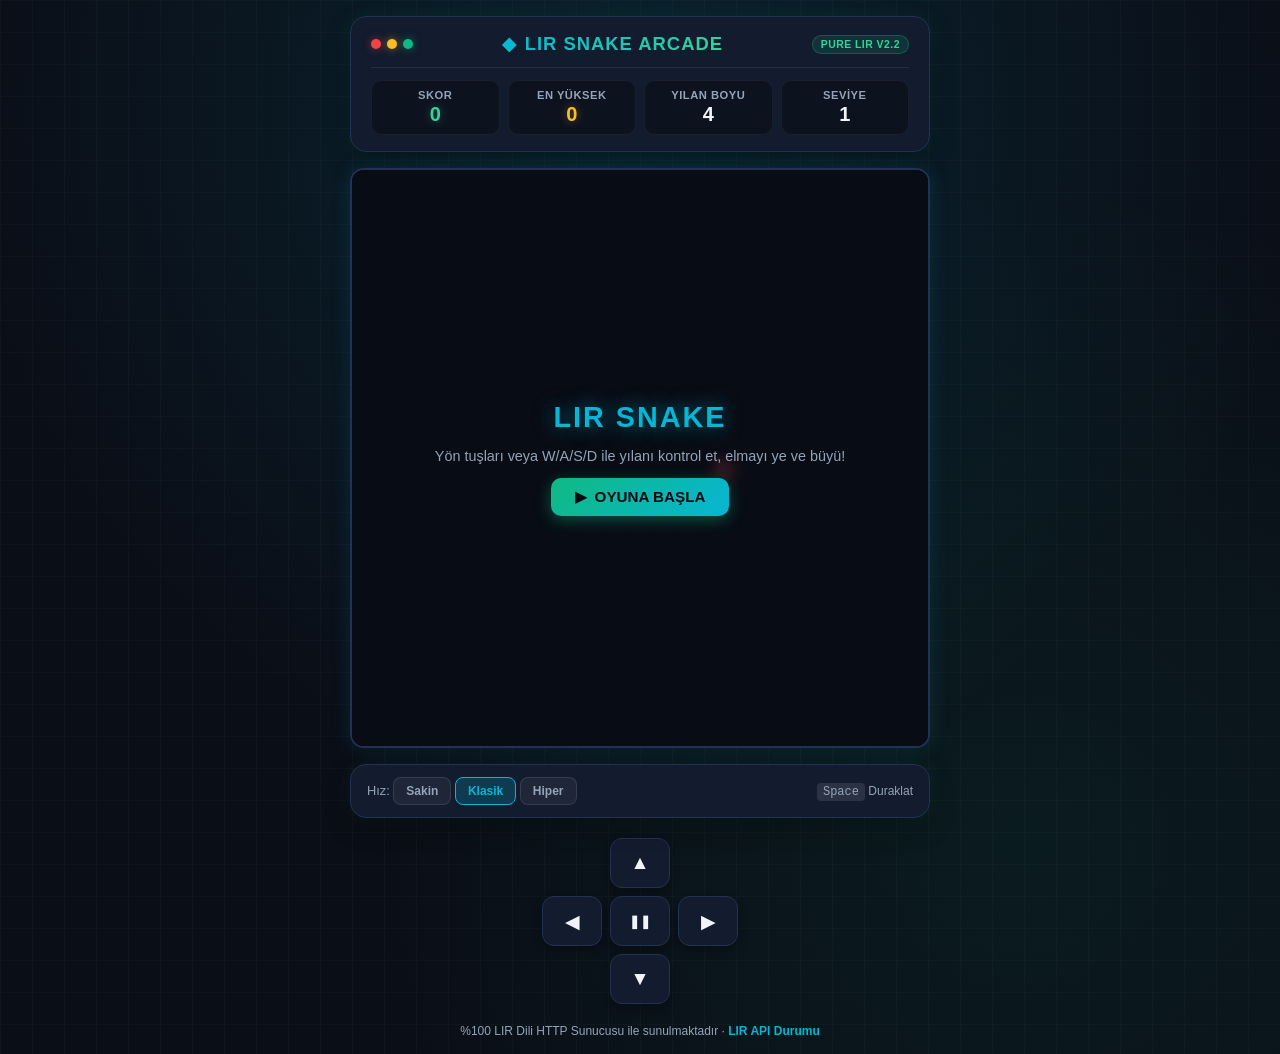
<file: examples/snake-web/web/index.html>
<!doctype html>
<html lang="tr">
<head>
  <meta charset="utf-8">
  <meta name="viewport" content="width=device-width, initial-scale=1.0, maximum-scale=1.0, user-scalable=no">
  <title>LIR Snake Arcade — Pure LIR Web GUI</title>
  <style>
    :root {
      --bg: #0a0e17;
      --card: #131b2e;
      --border: #233152;
      --accent-green: #10b981;
      --neon-green: #34d399;
      --accent-red: #ef4444;
      --neon-cyan: #06b6d4;
      --neon-yellow: #fbbf24;
      --text: #f1f5f9;
      --text-muted: #94a3b8;
    }

    * {
      box-sizing: border-box;
      margin: 0;
      padding: 0;
      user-select: none;
      -webkit-user-select: none;
    }

    body {
      background-color: var(--bg);
      background-image: 
        radial-gradient(circle at 50% 10%, rgba(6, 182, 212, 0.12) 0%, transparent 60%),
        radial-gradient(circle at 80% 80%, rgba(16, 185, 129, 0.08) 0%, transparent 50%),
        linear-gradient(rgba(255, 255, 255, 0.02) 1px, transparent 1px),
        linear-gradient(90deg, rgba(255, 255, 255, 0.02) 1px, transparent 1px);
      background-size: 100% 100%, 100% 100%, 32px 32px, 32px 32px;
      color: var(--text);
      font-family: -apple-system, BlinkMacSystemFont, 'Segoe UI', Roboto, Helvetica, Arial, sans-serif;
      min-height: 100vh;
      display: flex;
      flex-direction: column;
      align-items: center;
      justify-content: center;
      padding: 16px;
    }

    .container {
      width: 100%;
      max-width: 580px;
      display: flex;
      flex-direction: column;
      gap: 16px;
    }

    /* Header Window Bar */
    .arcade-card {
      background: var(--card);
      border: 1px solid var(--border);
      border-radius: 16px;
      padding: 16px 20px;
      box-shadow: 0 10px 30px -10px rgba(0, 0, 0, 0.6), 0 0 20px rgba(16, 185, 129, 0.1);
      backdrop-filter: blur(8px);
    }

    .header-bar {
      display: flex;
      align-items: center;
      justify-content: space-between;
      border-bottom: 1px solid rgba(255, 255, 255, 0.08);
      padding-bottom: 12px;
      margin-bottom: 12px;
    }

    .window-dots {
      display: flex;
      gap: 6px;
    }
    .dot {
      width: 10px;
      height: 10px;
      border-radius: 50%;
    }
    .dot.red { background: #ef4444; box-shadow: 0 0 8px #ef444488; }
    .dot.yellow { background: #fbbf24; box-shadow: 0 0 8px #fbbf2488; }
    .dot.green { background: #10b981; box-shadow: 0 0 8px #10b98188; }

    .title {
      font-size: 1.15rem;
      font-weight: 800;
      letter-spacing: 1px;
      background: linear-gradient(135deg, var(--neon-cyan), var(--neon-green));
      -webkit-background-clip: text;
      -webkit-text-fill-color: transparent;
      display: flex;
      align-items: center;
      gap: 8px;
    }

    .badge {
      font-size: 0.65rem;
      padding: 3px 8px;
      border-radius: 20px;
      background: rgba(16, 185, 129, 0.15);
      color: var(--neon-green);
      border: 1px solid rgba(16, 185, 129, 0.3);
      text-transform: uppercase;
      font-weight: 700;
      letter-spacing: 0.5px;
    }

    /* Scoreboard */
    .scoreboard {
      display: grid;
      grid-template-columns: repeat(4, 1fr);
      gap: 8px;
      text-align: center;
    }

    .score-item {
      background: rgba(10, 14, 23, 0.6);
      border: 1px solid rgba(255, 255, 255, 0.05);
      border-radius: 10px;
      padding: 8px 4px;
    }

    .score-label {
      font-size: 0.7rem;
      color: var(--text-muted);
      text-transform: uppercase;
      font-weight: 600;
      letter-spacing: 0.5px;
      margin-bottom: 2px;
    }

    .score-val {
      font-size: 1.25rem;
      font-weight: 800;
      font-variant-numeric: tabular-nums;
      color: var(--text);
    }

    .score-val.highlight {
      color: var(--neon-yellow);
      text-shadow: 0 0 10px rgba(251, 191, 36, 0.4);
    }
    .score-val.green {
      color: var(--neon-green);
      text-shadow: 0 0 10px rgba(52, 211, 153, 0.4);
    }

    /* Canvas Screen */
    .canvas-wrapper {
      position: relative;
      width: 100%;
      aspect-ratio: 1;
      border-radius: 14px;
      overflow: hidden;
      background: #060911;
      border: 2px solid var(--border);
      box-shadow: inset 0 0 30px rgba(0, 0, 0, 0.8), 0 0 20px rgba(6, 182, 212, 0.15);
    }

    canvas {
      width: 100%;
      height: 100%;
      display: block;
    }

    /* CRT Scanlines Overlay */
    .scanlines {
      position: absolute;
      inset: 0;
      pointer-events: none;
      background: linear-gradient(rgba(18, 16, 16, 0) 50%, rgba(0, 0, 0, 0.25) 50%);
      background-size: 100% 4px;
      opacity: 0.35;
    }

    /* Game Overlay (Start / Game Over / Pause) */
    .overlay {
      position: absolute;
      inset: 0;
      background: rgba(10, 14, 23, 0.85);
      backdrop-filter: blur(4px);
      display: flex;
      flex-direction: column;
      align-items: center;
      justify-content: center;
      gap: 14px;
      transition: opacity 0.2s ease;
    }
    .overlay.hidden {
      display: none;
    }

    .overlay-title {
      font-size: 1.8rem;
      font-weight: 900;
      letter-spacing: 2px;
      text-transform: uppercase;
      text-align: center;
    }
    .overlay-title.over {
      color: var(--accent-red);
      text-shadow: 0 0 20px rgba(239, 68, 68, 0.6);
    }
    .overlay-title.start {
      color: var(--neon-cyan);
      text-shadow: 0 0 20px rgba(6, 182, 212, 0.6);
    }

    .overlay-sub {
      font-size: 0.9rem;
      color: var(--text-muted);
      text-align: center;
      max-width: 80%;
    }

    .btn {
      background: linear-gradient(135deg, var(--accent-green), var(--neon-cyan));
      color: #060911;
      font-weight: 800;
      font-size: 0.95rem;
      padding: 10px 24px;
      border: none;
      border-radius: 10px;
      cursor: pointer;
      box-shadow: 0 4px 15px rgba(16, 185, 129, 0.4);
      transition: all 0.15s ease;
      display: flex;
      align-items: center;
      gap: 8px;
    }
    .btn:hover {
      transform: translateY(-2px);
      box-shadow: 0 6px 20px rgba(16, 185, 129, 0.6);
    }
    .btn:active {
      transform: translateY(0);
    }

    /* Controls Bar */
    .controls-bar {
      display: flex;
      justify-content: space-between;
      align-items: center;
      gap: 8px;
      font-size: 0.8rem;
      color: var(--text-muted);
    }

    .speed-btn {
      background: rgba(255, 255, 255, 0.05);
      border: 1px solid rgba(255, 255, 255, 0.1);
      color: var(--text-muted);
      padding: 6px 12px;
      border-radius: 8px;
      font-size: 0.75rem;
      cursor: pointer;
      font-weight: 600;
      transition: all 0.15s;
    }
    .speed-btn.active {
      background: rgba(6, 182, 212, 0.2);
      border-color: var(--neon-cyan);
      color: var(--neon-cyan);
    }

    /* Mobile D-Pad */
    .dpad-card {
      display: grid;
      grid-template-columns: repeat(3, 60px);
      grid-template-rows: repeat(3, 50px);
      gap: 8px;
      margin: 4px auto 0 auto;
      justify-content: center;
    }

    .dpad-btn {
      background: var(--card);
      border: 1px solid var(--border);
      color: var(--text);
      font-size: 1.2rem;
      border-radius: 12px;
      display: flex;
      align-items: center;
      justify-content: center;
      cursor: pointer;
      box-shadow: 0 4px 10px rgba(0, 0, 0, 0.3);
      touch-action: manipulation;
    }
    .dpad-btn:active {
      background: rgba(16, 185, 129, 0.2);
      border-color: var(--neon-green);
      color: var(--neon-green);
    }
    .dpad-btn.up    { grid-column: 2; grid-row: 1; }
    .dpad-btn.left  { grid-column: 1; grid-row: 2; }
    .dpad-btn.pause { grid-column: 2; grid-row: 2; font-size: 0.8rem; font-weight: 700; }
    .dpad-btn.right { grid-column: 3; grid-row: 2; }
    .dpad-btn.down  { grid-column: 2; grid-row: 3; }

    /* Footer Info */
    .footer {
      text-align: center;
      font-size: 0.75rem;
      color: var(--text-muted);
      margin-top: 4px;
    }
    .footer a {
      color: var(--neon-cyan);
      text-decoration: none;
      font-weight: 600;
    }
  </style>
</head>
<body>
  <div class="container">
    <div class="arcade-card">
      <div class="header-bar">
        <div class="window-dots">
          <div class="dot red"></div>
          <div class="dot yellow"></div>
          <div class="dot green"></div>
        </div>
        <div class="title">
          <span>◆</span> LIR SNAKE ARCADE
        </div>
        <div class="badge">Pure LIR v2.2</div>
      </div>

      <div class="scoreboard">
        <div class="score-item">
          <div class="score-label">Skor</div>
          <div class="score-val green" id="score">0</div>
        </div>
        <div class="score-item">
          <div class="score-label">En Yüksek</div>
          <div class="score-val highlight" id="highScore">0</div>
        </div>
        <div class="score-item">
          <div class="score-label">Yılan Boyu</div>
          <div class="score-val" id="snakeLen">4</div>
        </div>
        <div class="score-item">
          <div class="score-label">Seviye</div>
          <div class="score-val" id="level">1</div>
        </div>
      </div>
    </div>

    <!-- Canvas Oyun Ekranı -->
    <div class="canvas-wrapper">
      <canvas id="gameCanvas" width="480" height="480"></canvas>
      <div class="scanlines"></div>

      <!-- Start / Game Over Overlay -->
      <div class="overlay" id="overlay">
        <div class="overlay-title start" id="overlayTitle">LIR SNAKE</div>
        <div class="overlay-sub" id="overlaySub">Yön tuşları veya W/A/S/D ile yılanı kontrol et, elmayı ye ve büyü!</div>
        <button class="btn" id="startBtn">
          <span>▶</span> OYUNA BAŞLA
        </button>
      </div>
    </div>

    <!-- Ayarlar ve Hız Kontrolü -->
    <div class="arcade-card" style="padding: 12px 16px;">
      <div class="controls-bar">
        <div>
          <span>Hız:</span>
          <button class="speed-btn" data-speed="100">Sakin</button>
          <button class="speed-btn active" data-speed="75">Klasik</button>
          <button class="speed-btn" data-speed="50">Hiper</button>
        </div>
        <div style="font-size: 0.75rem;">
          <kbd style="background: rgba(255,255,255,0.1); padding: 2px 6px; border-radius: 4px;">Space</kbd> Duraklat
        </div>
      </div>
    </div>

    <!-- Mobil Dokunmatik D-Pad -->
    <div class="dpad-card">
      <button class="dpad-btn up" id="btnUp">▲</button>
      <button class="dpad-btn left" id="btnLeft">◀</button>
      <button class="dpad-btn pause" id="btnPause">❚❚</button>
      <button class="dpad-btn right" id="btnRight">▶</button>
      <button class="dpad-btn down" id="btnDown">▼</button>
    </div>

    <div class="footer">
      %100 LIR Dili HTTP Sunucusu ile sunulmaktadır · <a href="/api/status" target="_blank">LIR API Durumu</a>
    </div>
  </div>

  <script>
    // ── Web Audio API Sentezleyici (Harici Ses Dosyası Gerekmez) ──────────────
    class SoundSynth {
      constructor() {
        this.ctx = null;
      }
      init() {
        if (!this.ctx) {
          const AudioContext = window.AudioContext || window.webkitAudioContext;
          if (AudioContext) this.ctx = new AudioContext();
        }
        if (this.ctx && this.ctx.state === 'suspended') {
          this.ctx.resume();
        }
      }
      playEat() {
        if (!this.ctx) return;
        const now = this.ctx.currentTime;
        const osc = this.ctx.createOscillator();
        const gain = this.ctx.createGain();
        osc.type = 'triangle';
        osc.frequency.setValueAtTime(320, now);
        osc.frequency.exponentialRampToValueAtTime(780, now + 0.12);
        gain.gain.setValueAtTime(0.25, now);
        gain.gain.exponentialRampToValueAtTime(0.01, now + 0.12);
        osc.connect(gain);
        gain.connect(this.ctx.destination);
        osc.start(now);
        osc.stop(now + 0.12);
      }
      playTurn() {
        if (!this.ctx) return;
        const now = this.ctx.currentTime;
        const osc = this.ctx.createOscillator();
        const gain = this.ctx.createGain();
        osc.type = 'sine';
        osc.frequency.setValueAtTime(220, now);
        gain.gain.setValueAtTime(0.05, now);
        gain.gain.exponentialRampToValueAtTime(0.001, now + 0.04);
        osc.connect(gain);
        gain.connect(this.ctx.destination);
        osc.start(now);
        osc.stop(now + 0.04);
      }
      playOver() {
        if (!this.ctx) return;
        const now = this.ctx.currentTime;
        const osc = this.ctx.createOscillator();
        const gain = this.ctx.createGain();
        osc.type = 'sawtooth';
        osc.frequency.setValueAtTime(380, now);
        osc.frequency.exponentialRampToValueAtTime(90, now + 0.4);
        gain.gain.setValueAtTime(0.3, now);
        gain.gain.exponentialRampToValueAtTime(0.01, now + 0.4);
        osc.connect(gain);
        gain.connect(this.ctx.destination);
        osc.start(now);
        osc.stop(now + 0.4);
      }
    }

    const sound = new SoundSynth();

    // ── Oyun Motoru ──────────────────────────────────────────────────────────
    const canvas = document.getElementById('gameCanvas');
    const ctx = canvas.getContext('2d');
    const overlay = document.getElementById('overlay');
    const overlayTitle = document.getElementById('overlayTitle');
    const overlaySub = document.getElementById('overlaySub');
    const startBtn = document.getElementById('startBtn');

    const scoreEl = document.getElementById('score');
    const highScoreEl = document.getElementById('highScore');
    const snakeLenEl = document.getElementById('snakeLen');
    const levelEl = document.getElementById('level');

    const GRID_SIZE = 24;
    const CELL_SIZE = canvas.width / GRID_SIZE;

    let snake = [];
    let dir = { x: 1, y: 0 };
    let nextDir = { x: 1, y: 0 };
    let food = { x: 15, y: 12 };
    let score = 0;
    let highScore = parseInt(localStorage.getItem('lir_snake_high') || '0', 10);
    highScoreEl.textContent = highScore;

    let isRunning = false;
    let isPaused = false;
    let baseSpeed = 75;
    let particles = [];
    let gameLoopTimer = null;
    let foodPulse = 0;

    function reset() {
      const mid = Math.floor(GRID_SIZE / 2);
      snake = [
        { x: mid, y: mid },
        { x: mid - 1, y: mid },
        { x: mid - 2, y: mid },
        { x: mid - 3, y: mid }
      ];
      dir = { x: 1, y: 0 };
      nextDir = { x: 1, y: 0 };
      score = 0;
      updateScoreboard();
      spawnFood();
      particles = [];
      isRunning = true;
      isPaused = false;
      overlay.classList.add('hidden');
    }

    function spawnFood() {
      let valid = false;
      let tries = 0;
      while (!valid && tries < 200) {
        const fx = Math.floor(Math.random() * (GRID_SIZE - 2)) + 1;
        const fy = Math.floor(Math.random() * (GRID_SIZE - 2)) + 1;
        const onSnake = snake.some(s => s.x === fx && s.y === fy);
        if (!onSnake) {
          food = { x: fx, y: fy };
          valid = true;
        }
        tries++;
      }
    }

    function createParticles(x, y, color) {
      for (let i = 0; i < 14; i++) {
        const angle = Math.random() * Math.PI * 2;
        const speed = Math.random() * 3 + 1.5;
        particles.push({
          x: x * CELL_SIZE + CELL_SIZE / 2,
          y: y * CELL_SIZE + CELL_SIZE / 2,
          vx: Math.cos(angle) * speed,
          vy: Math.sin(angle) * speed,
          color: color,
          alpha: 1,
          size: Math.random() * 4 + 2,
          life: 0.95
        });
      }
    }

    function update() {
      if (!isRunning || isPaused) return;

      dir = { ...nextDir };
      const head = { x: snake[0].x + dir.x, y: snake[0].y + dir.y };

      // Duvar çarpışması
      if (head.x < 0 || head.x >= GRID_SIZE || head.y < 0 || head.y >= GRID_SIZE) {
        gameOver();
        return;
      }

      // Kendine çarpma
      for (let i = 0; i < snake.length - 1; i++) {
        if (snake[i].x === head.x && snake[i].y === head.y) {
          gameOver();
          return;
        }
      }

      snake.unshift(head);

      // Yem yeme
      if (head.x === food.x && head.y === food.y) {
        score += 10;
        sound.playEat();
        createParticles(food.x, food.y, '#f87171');
        if (score > highScore) {
          highScore = score;
          localStorage.setItem('lir_snake_high', highScore);
        }
        updateScoreboard();
        spawnFood();
      } else {
        snake.pop();
      }
    }

    function gameOver() {
      isRunning = false;
      sound.playOver();
      overlayTitle.className = 'overlay-title over';
      overlayTitle.textContent = 'OYUN BİTTİ!';
      overlaySub.innerHTML = `Skorun: <strong style="color:var(--neon-green)">${score}</strong> · En Yüksek: <strong style="color:var(--neon-yellow)">${highScore}</strong>`;
      startBtn.innerHTML = '<span>↺</span> TEKRAR OYNA';
      overlay.classList.remove('hidden');
    }

    function updateScoreboard() {
      scoreEl.textContent = score;
      highScoreEl.textContent = highScore;
      snakeLenEl.textContent = snake.length;
      levelEl.textContent = Math.floor(score / 50) + 1;
    }

    // ── Çizim Döngüsü ────────────────────────────────────────────────────────
    function draw() {
      ctx.fillStyle = '#060911';
      ctx.fillRect(0, 0, canvas.width, canvas.height);

      // Arka plan ızgarası
      ctx.strokeStyle = 'rgba(255, 255, 255, 0.03)';
      ctx.lineWidth = 1;
      for (let i = 0; i < GRID_SIZE; i++) {
        ctx.beginPath();
        ctx.moveTo(i * CELL_SIZE, 0);
        ctx.lineTo(i * CELL_SIZE, canvas.height);
        ctx.stroke();
        ctx.beginPath();
        ctx.moveTo(0, i * CELL_SIZE);
        ctx.lineTo(canvas.width, i * CELL_SIZE);
        ctx.stroke();
      }

      // Parçacıklar
      for (let i = particles.length - 1; i >= 0; i--) {
        const p = particles[i];
        p.x += p.vx;
        p.y += p.vy;
        p.alpha *= p.life;
        ctx.fillStyle = p.color;
        ctx.globalAlpha = p.alpha;
        ctx.beginPath();
        ctx.arc(p.x, p.y, p.size, 0, Math.PI * 2);
        ctx.fill();
        ctx.globalAlpha = 1;
        if (p.alpha < 0.05) particles.splice(i, 1);
      }

      // Yem (Elma - Parlayan daire ve halka)
      foodPulse += 0.08;
      const pulseScale = Math.sin(foodPulse) * 2;
      const fx = food.x * CELL_SIZE + CELL_SIZE / 2;
      const fy = food.y * CELL_SIZE + CELL_SIZE / 2;
      const fradius = CELL_SIZE / 2.5 + pulseScale;

      ctx.save();
      ctx.shadowColor = '#ef4444';
      ctx.shadowBlur = 15;
      ctx.fillStyle = '#ef4444';
      ctx.beginPath();
      ctx.arc(fx, fy, Math.max(3, fradius), 0, Math.PI * 2);
      ctx.fill();

      // Yem iç parıltı
      ctx.fillStyle = '#fca5a5';
      ctx.beginPath();
      ctx.arc(fx - 2, fy - 2, Math.max(1, fradius / 3), 0, Math.PI * 2);
      ctx.fill();
      ctx.restore();

      // Yılan Gövdesi
      for (let i = snake.length - 1; i >= 0; i--) {
        const seg = snake[i];
        const isHead = (i === 0);
        const sx = seg.x * CELL_SIZE;
        const sy = seg.y * CELL_SIZE;

        ctx.save();
        if (isHead) {
          ctx.fillStyle = '#34d399';
          ctx.shadowColor = '#34d399';
          ctx.shadowBlur = 16;
          roundRect(ctx, sx + 2, sy + 2, CELL_SIZE - 4, CELL_SIZE - 4, 6);
          ctx.fill();

          // Gözler
          ctx.fillStyle = '#060911';
          const eyeOff = CELL_SIZE / 4;
          const eyeSize = 3;
          let e1 = { x: sx + eyeOff, y: sy + eyeOff };
          let e2 = { x: sx + CELL_SIZE - eyeOff, y: sy + eyeOff };

          if (dir.x === 1) {
            e1 = { x: sx + CELL_SIZE - eyeOff, y: sy + eyeOff };
            e2 = { x: sx + CELL_SIZE - eyeOff, y: sy + CELL_SIZE - eyeOff };
          } else if (dir.x === -1) {
            e1 = { x: sx + eyeOff, y: sy + eyeOff };
            e2 = { x: sx + eyeOff, y: sy + CELL_SIZE - eyeOff };
          } else if (dir.y === 1) {
            e1 = { x: sx + eyeOff, y: sy + CELL_SIZE - eyeOff };
            e2 = { x: sx + CELL_SIZE - eyeOff, y: sy + CELL_SIZE - eyeOff };
          }
          ctx.beginPath();
          ctx.arc(e1.x, e1.y, eyeSize, 0, Math.PI * 2);
          ctx.arc(e2.x, e2.y, eyeSize, 0, Math.PI * 2);
          ctx.fill();
        } else {
          // Gövde gradyanı
          const t = i / snake.length;
          const greenVal = Math.floor(185 - t * 60);
          ctx.fillStyle = `rgb(16, ${greenVal}, 129)`;
          ctx.shadowColor = '#10b981';
          ctx.shadowBlur = 6;
          roundRect(ctx, sx + 2.5, sy + 2.5, CELL_SIZE - 5, CELL_SIZE - 5, 4);
          ctx.fill();
        }
        ctx.restore();
      }

      requestAnimationFrame(draw);
    }

    function roundRect(ctx, x, y, width, height, radius) {
      ctx.beginPath();
      ctx.moveTo(x + radius, y);
      ctx.lineTo(x + width - radius, y);
      ctx.quadraticCurveTo(x + width, y, x + width, y + radius);
      ctx.lineTo(x + width, y + height - radius);
      ctx.quadraticCurveTo(x + width, y + height, x + width - radius, y + height);
      ctx.lineTo(x + radius, y + height);
      ctx.quadraticCurveTo(x, y + height, x, y + height - radius);
      ctx.lineTo(x, y + radius);
      ctx.quadraticCurveTo(x, y, x + radius, y);
      ctx.closePath();
    }

    // ── Girdi Olayları ───────────────────────────────────────────────────────
    function changeDirection(dx, dy) {
      if (!isRunning) return;
      if (dx !== 0 && dir.x === -dx) return;
      if (dy !== 0 && dir.y === -dy) return;
      nextDir = { x: dx, y: dy };
      sound.playTurn();
    }

    window.addEventListener('keydown', (e) => {
      sound.init();
      switch (e.key) {
        case 'ArrowUp':
        case 'w':
        case 'W':
          changeDirection(0, -1);
          e.preventDefault();
          break;
        case 'ArrowDown':
        case 's':
        case 'S':
          changeDirection(0, 1);
          e.preventDefault();
          break;
        case 'ArrowLeft':
        case 'a':
        case 'A':
          changeDirection(-1, 0);
          e.preventDefault();
          break;
        case 'ArrowRight':
        case 'd':
        case 'D':
          changeDirection(1, 0);
          e.preventDefault();
          break;
        case ' ':
          if (isRunning) {
            isPaused = !isPaused;
            if (isPaused) {
              overlayTitle.className = 'overlay-title start';
              overlayTitle.textContent = 'DURAKLATILDI';
              overlaySub.textContent = 'Devam etmek için Boşluk veya Başlat butonuna bas';
              startBtn.innerHTML = '<span>▶</span> DEVAM ET';
              overlay.classList.remove('hidden');
            } else {
              overlay.classList.add('hidden');
            }
          } else {
            reset();
          }
          e.preventDefault();
          break;
      }
    });

    startBtn.addEventListener('click', () => {
      sound.init();
      if (isPaused) {
        isPaused = false;
        overlay.classList.add('hidden');
      } else {
        reset();
      }
    });

    document.getElementById('btnUp').addEventListener('click', () => { sound.init(); changeDirection(0, -1); });
    document.getElementById('btnDown').addEventListener('click', () => { sound.init(); changeDirection(0, 1); });
    document.getElementById('btnLeft').addEventListener('click', () => { sound.init(); changeDirection(-1, 0); });
    document.getElementById('btnRight').addEventListener('click', () => { sound.init(); changeDirection(1, 0); });
    document.getElementById('btnPause').addEventListener('click', () => {
      if (isRunning) {
        isPaused = !isPaused;
        if (isPaused) {
          overlayTitle.className = 'overlay-title start';
          overlayTitle.textContent = 'DURAKLATILDI';
          overlaySub.textContent = 'Devam etmek için Başlat butonuna dokun';
          startBtn.innerHTML = '<span>▶</span> DEVAM ET';
          overlay.classList.remove('hidden');
        } else {
          overlay.classList.add('hidden');
        }
      }
    });

    // Hız düğmeleri
    document.querySelectorAll('.speed-btn').forEach(btn => {
      btn.addEventListener('click', (e) => {
        document.querySelectorAll('.speed-btn').forEach(b => b.classList.remove('active'));
        e.target.classList.add('active');
        baseSpeed = parseInt(e.target.dataset.speed, 10);
        restartLoop();
      });
    });

    function restartLoop() {
      if (gameLoopTimer) clearInterval(gameLoopTimer);
      gameLoopTimer = setInterval(update, baseSpeed);
    }

    restartLoop();
    requestAnimationFrame(draw);
  </script>
</body>
</html>
</file>
